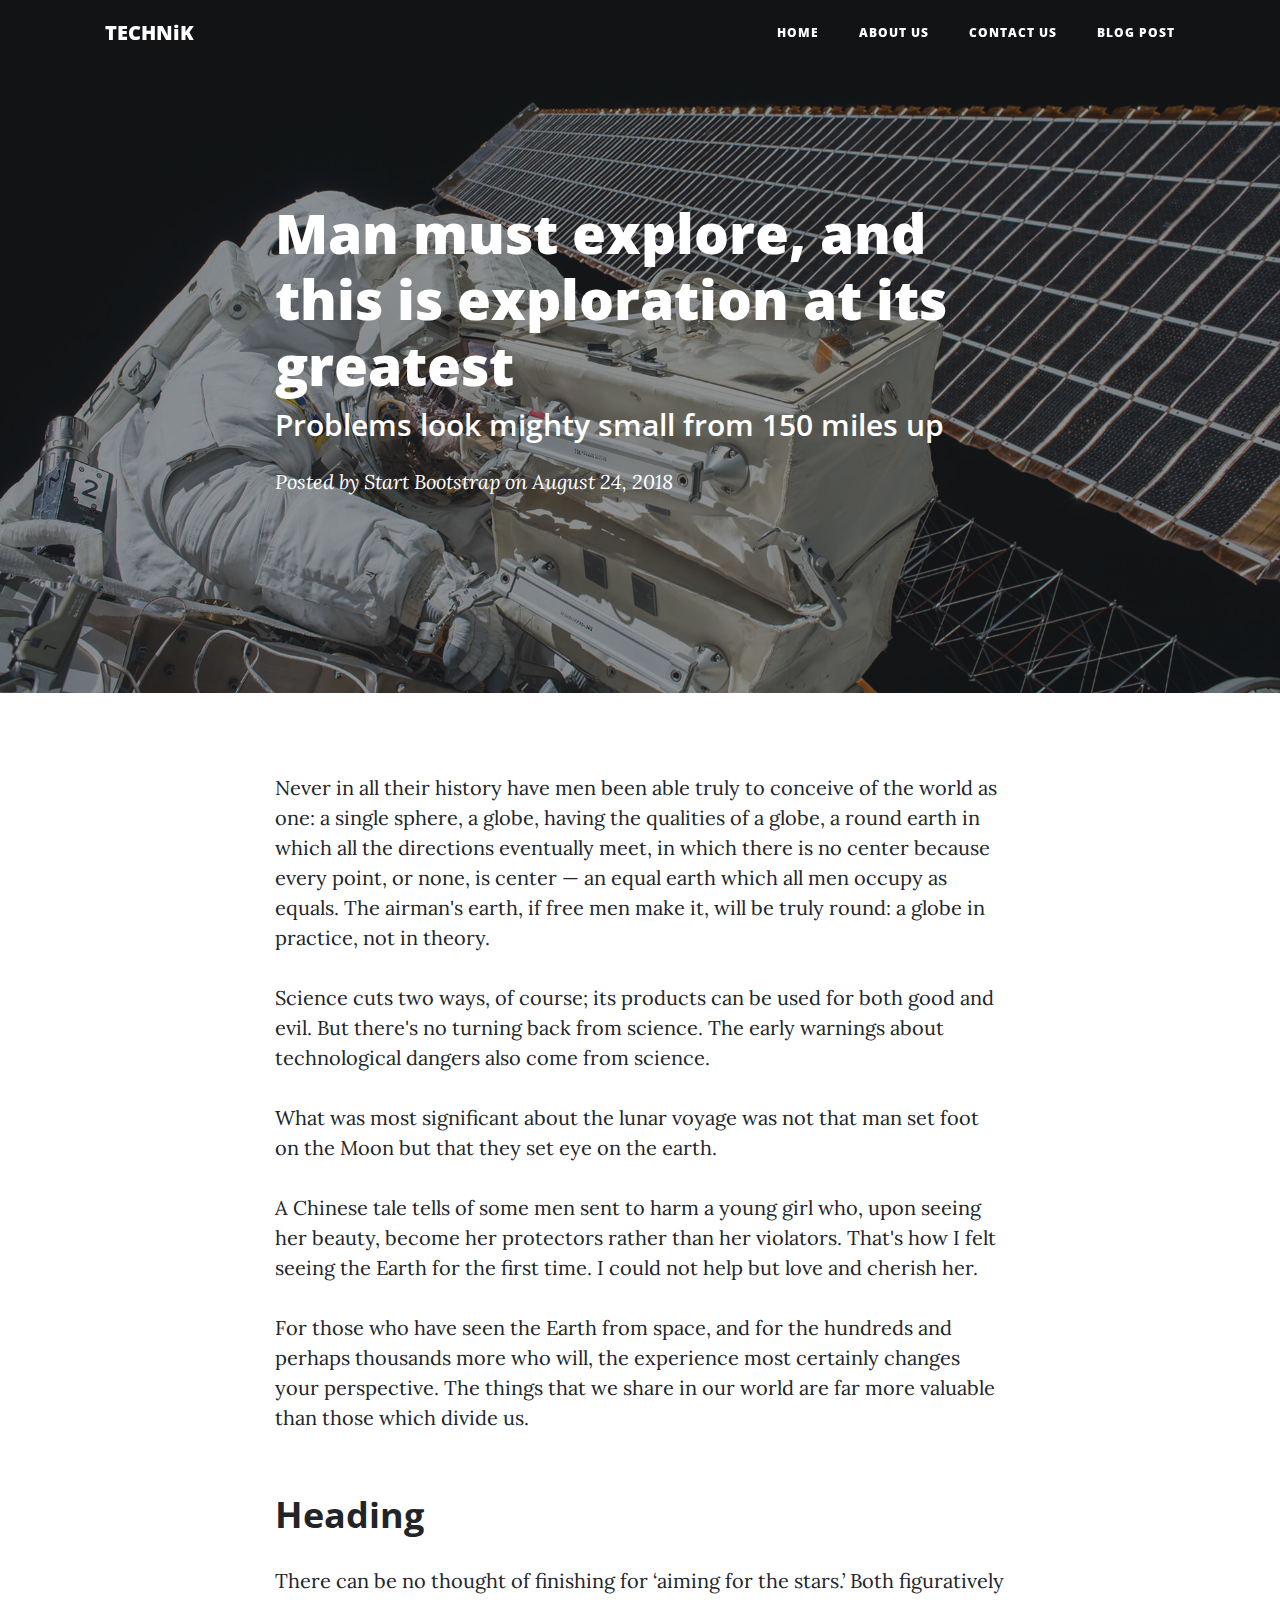
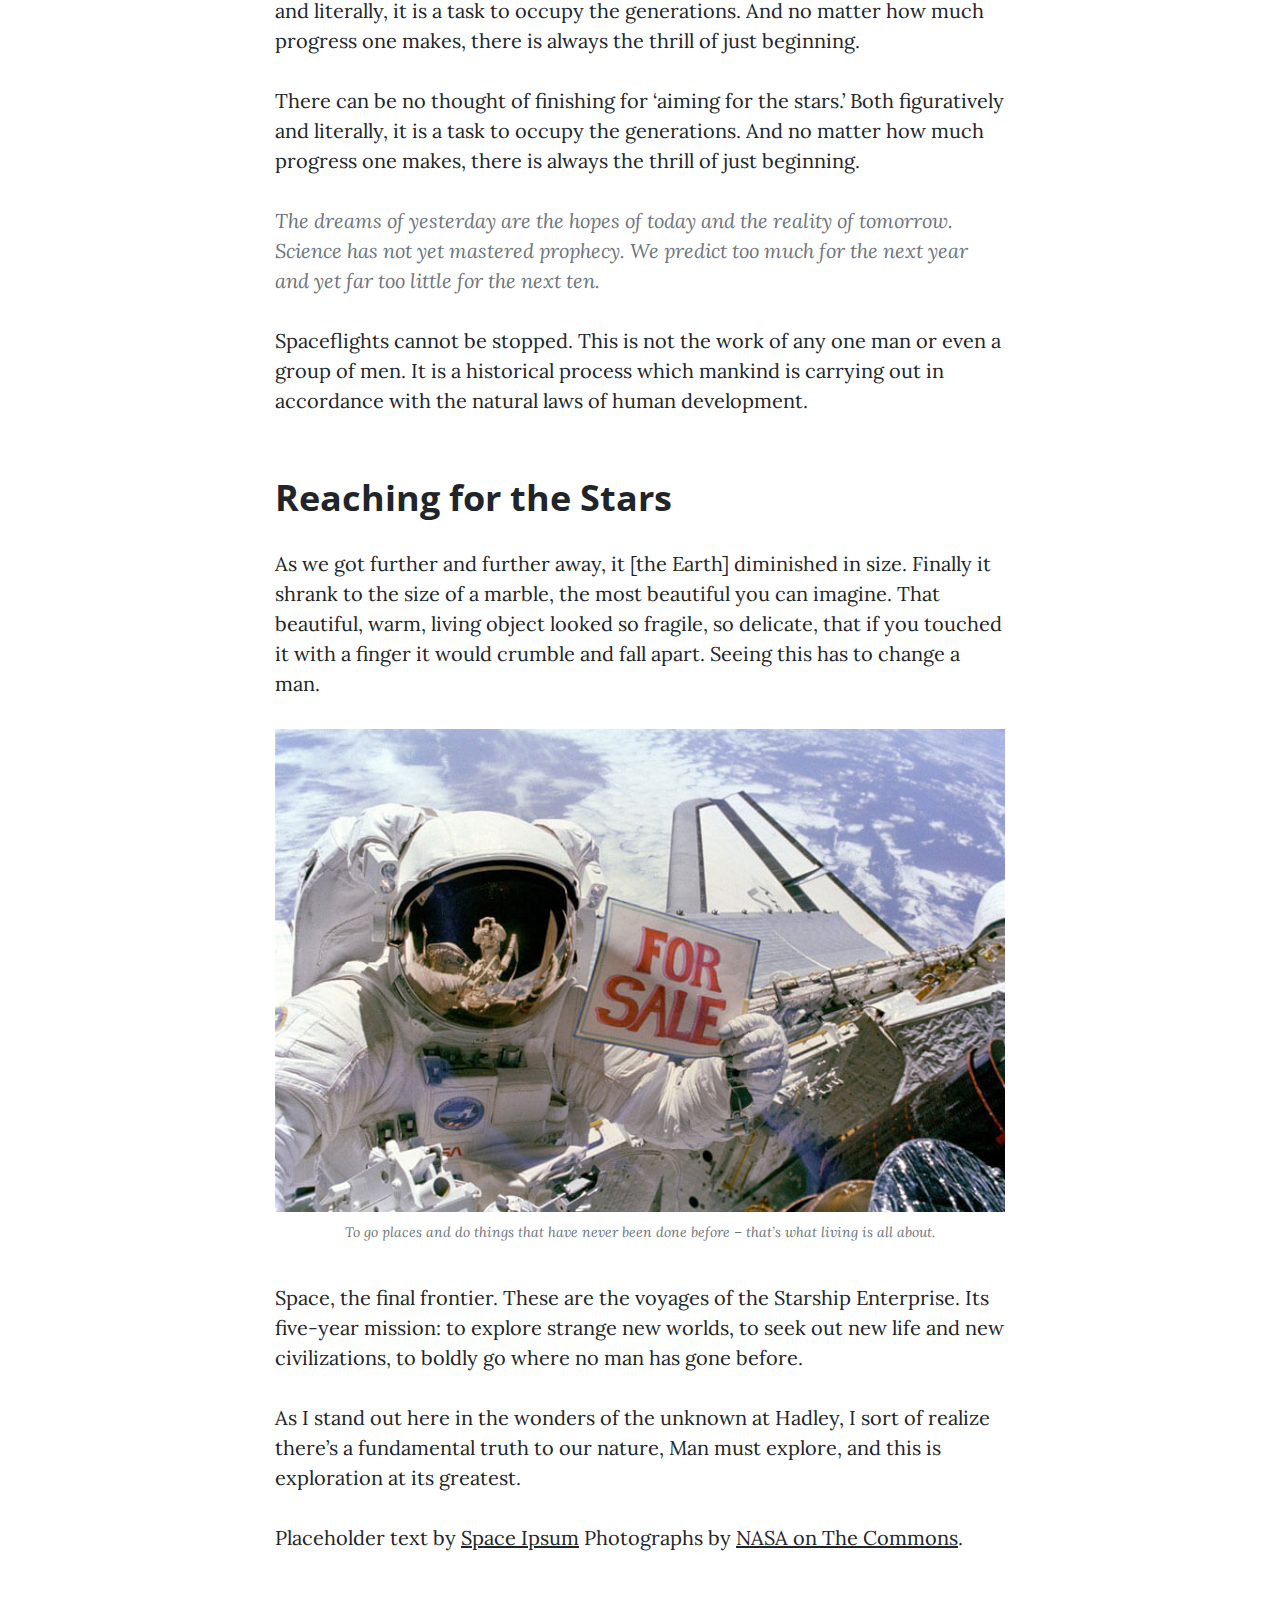
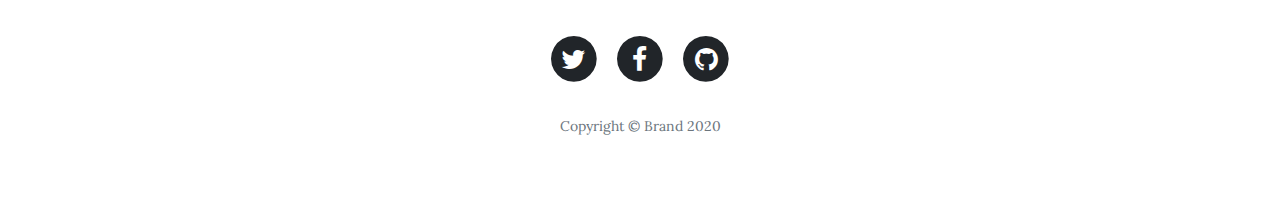
<file: technik/post.html>
<!DOCTYPE html>
<html>

<head>
    <meta charset="utf-8">
    <meta name="viewport" content="width=device-width, initial-scale=1.0, shrink-to-fit=no">
    <title>Blog Post - Brand</title>
    <link rel="stylesheet" href="/assets/bootstrap/css/bootstrap.min.css?h=5b56daa4827a402dcdf327baf5d8abf7">
    <link rel="stylesheet" href="https://fonts.googleapis.com/css?family=Open+Sans:300italic,400italic,600italic,700italic,800italic,400,300,600,700,800">
    <link rel="stylesheet" href="https://fonts.googleapis.com/css?family=Lora:400,700,400italic,700italic">
    <link rel="stylesheet" href="https://cdnjs.cloudflare.com/ajax/libs/font-awesome/4.7.0/css/font-awesome.min.css">
</head>

<body>
    <nav class="navbar navbar-light navbar-expand-lg fixed-top" id="mainNav">
        <div class="container"><a class="navbar-brand" href="/index.html">TECHNiK</a><button data-toggle="collapse" data-target="#navbarResponsive" class="navbar-toggler" aria-controls="navbarResponsive" aria-expanded="false" aria-label="Toggle navigation"><i class="fa fa-bars"></i></button>
            <div
                class="collapse navbar-collapse" id="navbarResponsive">
                <ul class="nav navbar-nav ml-auto">
                    <li class="nav-item" role="presentation"><a class="nav-link" href="/index.html">Home</a></li>
                    <li class="nav-item" role="presentation"><a class="nav-link" href="/about.html">About us</a></li>
                    <li class="nav-item" role="presentation"><a class="nav-link" href="/contact.html">Contact us</a></li>
                    <li class="nav-item" role="presentation"><a class="nav-link" href="/post.html">Blog Post</a></li>
                </ul>
        </div>
        </div>
    </nav>
    <header class="masthead" style="background-image:url('/assets/img/post-bg.jpg?h=9b3eae5bf913af77d61c0390cba13bf5');">
        <div class="overlay"></div>
        <div class="container">
            <div class="row">
                <div class="col-md-10 col-lg-8 mx-auto">
                    <div class="post-heading">
                        <h1>Man must explore, and this is exploration at its greatest</h1>
                        <h2 class="subheading">Problems look mighty small from 150 miles up</h2><span class="meta">Posted by&nbsp;<a href="#">Start Bootstrap</a>&nbsp;on August 24, 2018</span></div>
                </div>
            </div>
        </div>
    </header>
    <article>
        <div class="container">
            <div class="row">
                <div class="col-md-10 col-lg-8 mx-auto">
                    <p>Never in all their history have men been able truly to conceive of the world as one: a single sphere, a globe, having the qualities of a globe, a round earth in which all the directions eventually meet, in which there is no center
                        because every point, or none, is center — an equal earth which all men occupy as equals. The airman's earth, if free men make it, will be truly round: a globe in practice, not in theory.</p>
                    <p>Science cuts two ways, of course; its products can be used for both good and evil. But there's no turning back from science. The early warnings about technological dangers also come from science.</p>
                    <p>What was most significant about the lunar voyage was not that man set foot on the Moon but that they set eye on the earth.</p>
                    <p>A Chinese tale tells of some men sent to harm a young girl who, upon seeing her beauty, become her protectors rather than her violators. That's how I felt seeing the Earth for the first time. I could not help but love and cherish her.</p>
                    <p>For those who have seen the Earth from space, and for the hundreds and perhaps thousands more who will, the experience most certainly changes your perspective. The things that we share in our world are far more valuable than those
                        which divide us.</p>
                    <h2 class="section-heading">Heading</h2>
                    <p>There can be no thought of finishing for ‘aiming for the stars.’ Both figuratively and literally, it is a task to occupy the generations. And no matter how much progress one makes, there is always the thrill of just beginning.</p>
                    <p>There can be no thought of finishing for ‘aiming for the stars.’ Both figuratively and literally, it is a task to occupy the generations. And no matter how much progress one makes, there is always the thrill of just beginning.</p>
                    <blockquote
                        class="blockquote">
                        <p class="mb-0">The dreams of yesterday are the hopes of today and the reality of tomorrow. Science has not yet mastered prophecy. We predict too much for the next year and yet far too little for the next ten.</p>
                        </blockquote>
                        <p>Spaceflights cannot be stopped. This is not the work of any one man or even a group of men. It is a historical process which mankind is carrying out in accordance with the natural laws of human development.</p>
                        <h2 class="section-heading">Reaching for the Stars</h2>
                        <p>As we got further and further away, it [the Earth] diminished in size. Finally it shrank to the size of a marble, the most beautiful you can imagine. That beautiful, warm, living object looked so fragile, so delicate, that if you
                            touched it with a finger it would crumble and fall apart. Seeing this has to change a man.</p><a href="#"><img class="img-fluid" src="/assets/img/post-sample-image.jpg?h=a3cddd21d9e594fe69a0fc790b5ca3d0"></a><span class="caption text-muted">To go places and do things that have never been done before – that’s what living is all about.</span>
                        <p>Space, the final frontier. These are the voyages of the Starship Enterprise. Its five-year mission: to explore strange new worlds, to seek out new life and new civilizations, to boldly go where no man has gone before.</p>
                        <p>As I stand out here in the wonders of the unknown at Hadley, I sort of realize there’s a fundamental truth to our nature, Man must explore, and this is exploration at its greatest.</p>
                        <p><span>Placeholder text by&nbsp;</span><a href="http://spaceipsum.com">Space Ipsum</a><span>&nbsp;Photographs by&nbsp;</span><a href="https://www.flickr.com/photos/nasacommons/">NASA on The Commons</a>.</p>
                </div>
            </div>
        </div>
    </article>
    <footer>
        <div class="container">
            <div class="row">
                <div class="col-md-10 col-lg-8 mx-auto">
                    <ul class="list-inline text-center">
                        <li class="list-inline-item"><span class="fa-stack fa-lg"><i class="fa fa-circle fa-stack-2x"></i><i class="fa fa-twitter fa-stack-1x fa-inverse"></i></span></li>
                        <li class="list-inline-item"><span class="fa-stack fa-lg"><i class="fa fa-circle fa-stack-2x"></i><i class="fa fa-facebook fa-stack-1x fa-inverse"></i></span></li>
                        <li class="list-inline-item"><span class="fa-stack fa-lg"><i class="fa fa-circle fa-stack-2x"></i><i class="fa fa-github fa-stack-1x fa-inverse" href="https://github.com/anantkanungo"></i></span></li>
                    </ul>
                    <p class="text-muted copyright">Copyright&nbsp;©&nbsp;Brand 2020</p>
                </div>
            </div>
        </div>
    </footer>
    <script src="https://cdnjs.cloudflare.com/ajax/libs/jquery/3.4.1/jquery.min.js"></script>
    <script src="https://cdnjs.cloudflare.com/ajax/libs/twitter-bootstrap/4.4.1/js/bootstrap.bundle.min.js"></script>
    <script src="/assets/js/script.min.js?h=6c07da54c4d2d77c149cca568a16930a"></script>
</body>

</html>
</file>
